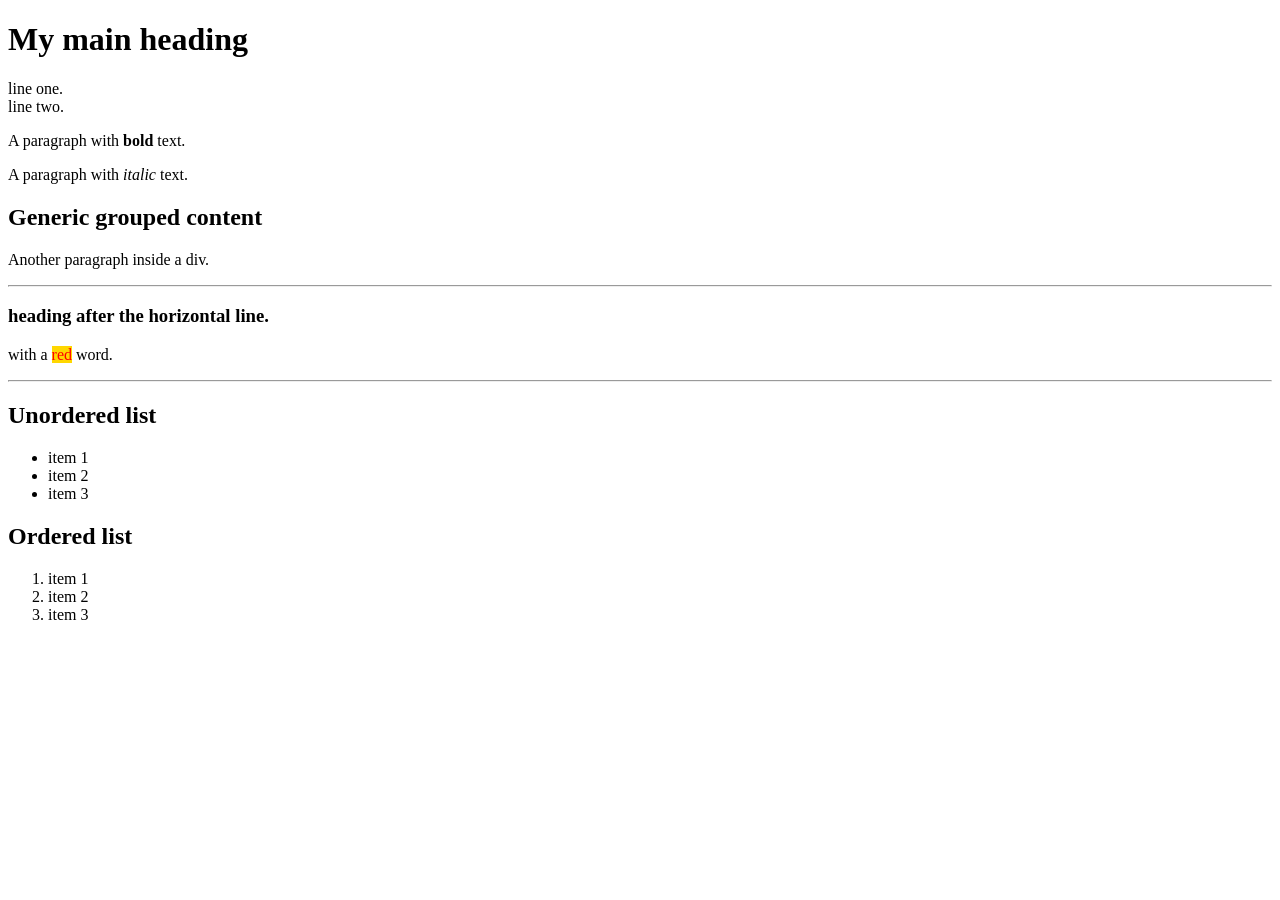
<file: Session2/STARTER/index.html>
<!DOCTYPE html>
<html lang="en">
<head>
    <!--add/adjust meta and title of you choice-->
    <meta charset="UTF-8">
    <meta name="viewport" content="width=device-width, initial-scale=1.0">
    <title>My page</title>
</head>
<body>
    <!--try example for text content elements-->
    <h1>My main heading</h1>
    <p>line one.<br>line two.</p>
    <p>A paragraph with <strong>bold</strong> text.</p>
    <p>A paragraph with <em>italic</em> text.</p>

    <!--Play with div, hr and span elements -->
    <div>
        <h2>Generic grouped content</h2>
        <p>Another paragraph inside a div.</p>
    </div>
    <hr>
    <h3>heading after the horizontal line.</h3>
    <p>
          with a <span style= "color:red; background-color: gold;">red</span> word.
    </p>
    <hr>

    <!--Add list elements-->
    <h2>Unordered list</h2>
    <ul>
        <li>item 1</li>
        <li>item 2</li>
        <li>item 3</li>
    </ul>

    <h2>Ordered list</h2>
    <ol>
        <li>item 1</li>
        <li>item 2</li>
        <li>item 3</li>
    </ol>

</body>
</html>
</file>
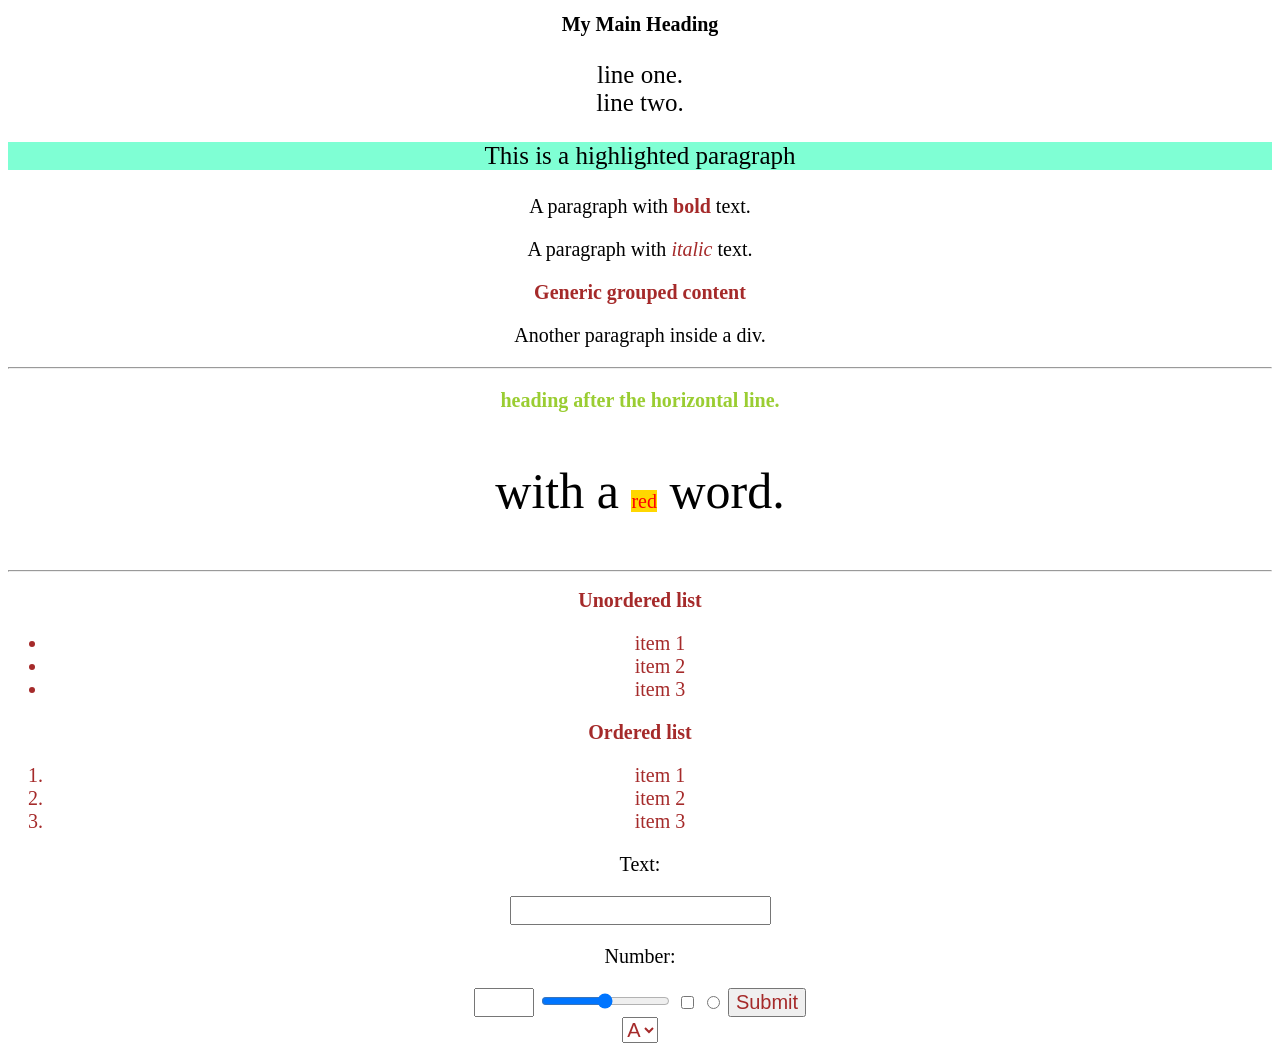
<file: Session3/STARTER/index.html>
<!DOCTYPE html>
<html lang="en">
<head>
    <!--add/adjust meta and title of you choice-->
    <meta charset="UTF-8">
    <meta name="viewport" content="width=device-width, initial-scale=1.0">
    <style>
        h3{
            color:yellowgreen;
        }
    </style>
    <title>My page</title>
    <link rel="stylesheet" href="myFirstCSS.css">
    <style>
        h1 {
            color:black
        }
    </style>
</head>
<body>
    <!--try example for text content elements-->
    <h1 id="main-heading" style="color:black;">
         My Main Heading 
    </h1>
    <p class="highlight">
        line one.<br>line two.
    </p>
    <div id="container">
        <p class="highlight">This is a highlighted paragraph</p>
    </div>
    
    <p>A paragraph with <strong>bold</strong> text.</p>
    <p>A paragraph with <em>italic</em> text.</p>

    <div style="color:blue; text-align: center;">
        <h2>Generic grouped content</h2>
        <p>Another paragraph inside a div.</p>
    </div>
    <hr>
    <h3>heading after the horizontal line.</h3>
    <p style="font-size: 50px;">
          with a <span style= "color:red; background-color: gold;">red</span> word.
    </p>
    <hr>

    <!--Add list elements-->
    <h2>Unordered list</h2>
    <ul>
        <li>item 1</li>
        <li>item 2</li>
        <li>item 3</li>
    </ul>

    <h2>Ordered list</h2>
    <ol>
        <li>item 1</li>
        <li>item 2</li>
        <li>item 3</li>
    </ol>

    <form>
        <p>Text:</p> <input type="text">
        <p>Number:</p> <input type="number" min="18" max="35">
        <input type="range" min="1" max="5">
        <input type ="checkbox">
        <input type="radio">
        <input type="submit">
    </form>

    <select>
        <option>A</option>
        <option>B</option>
    </select>
</body>
</html>
</file>
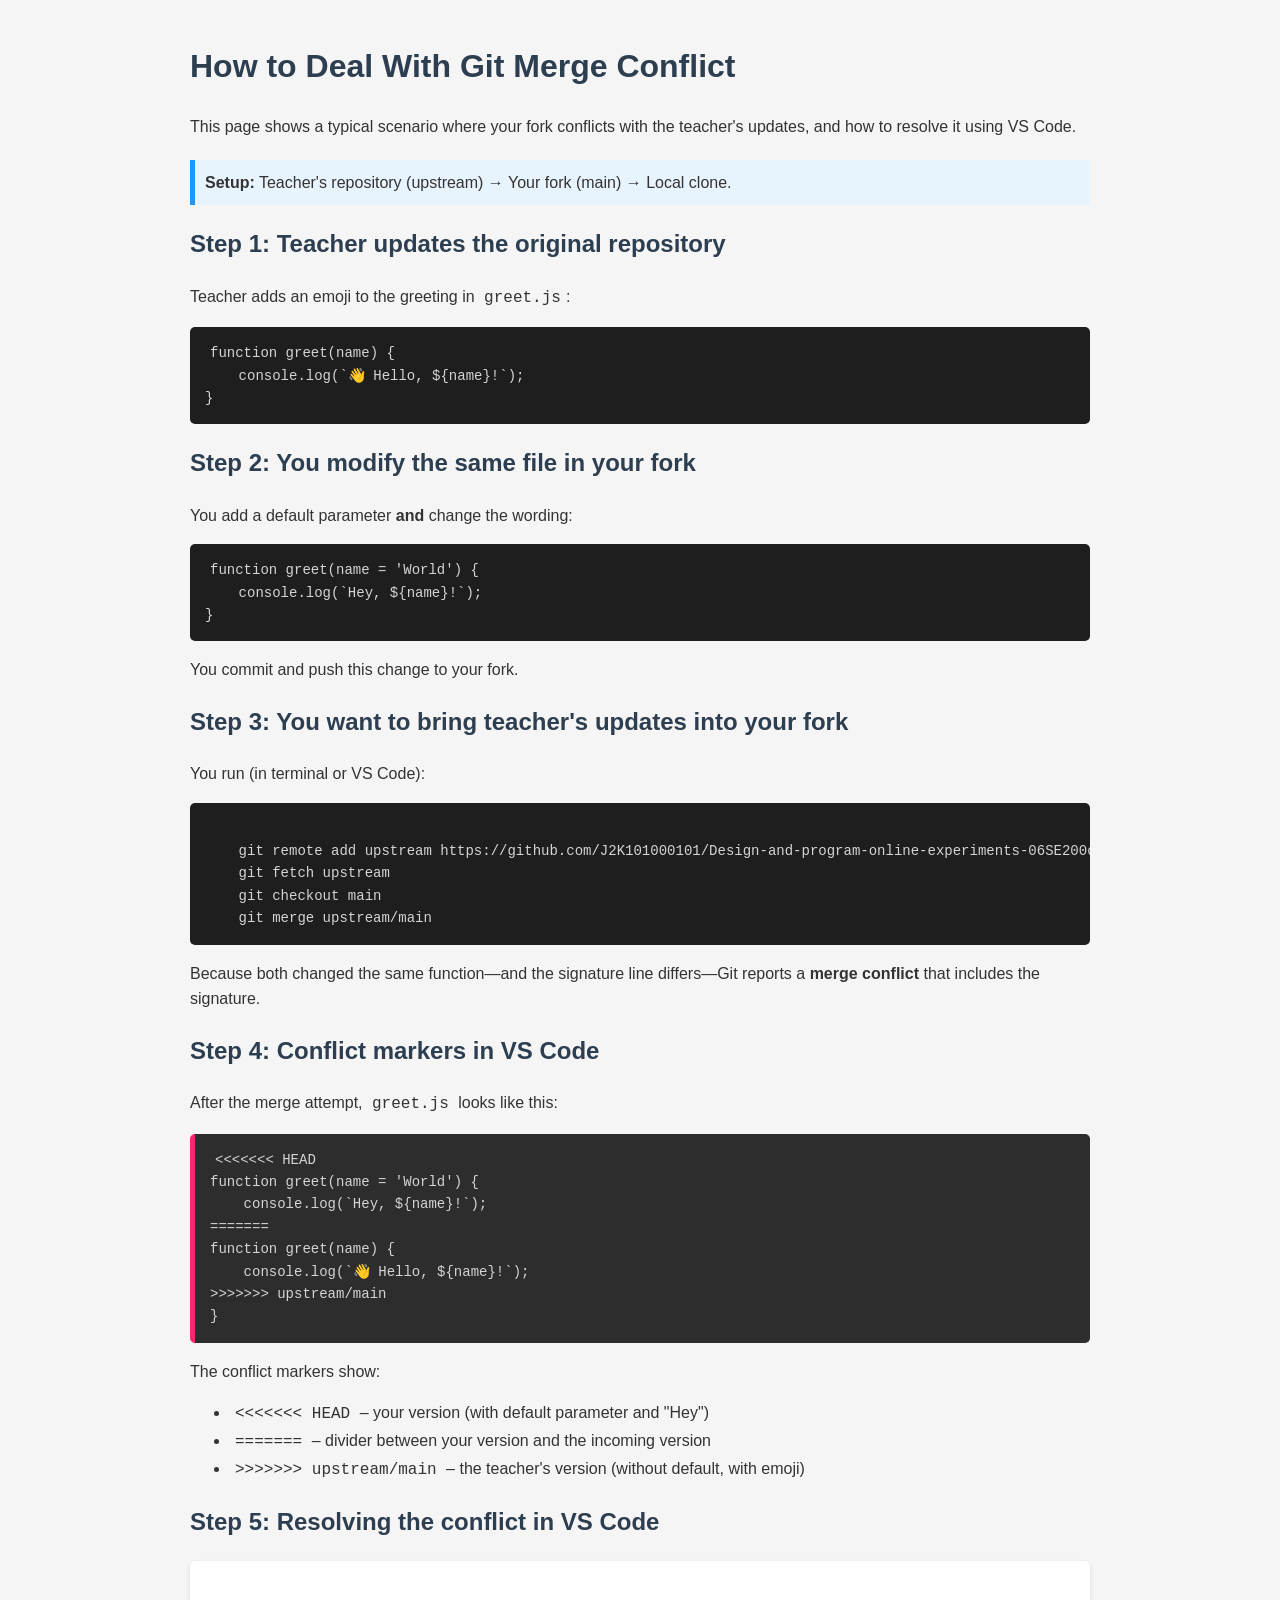
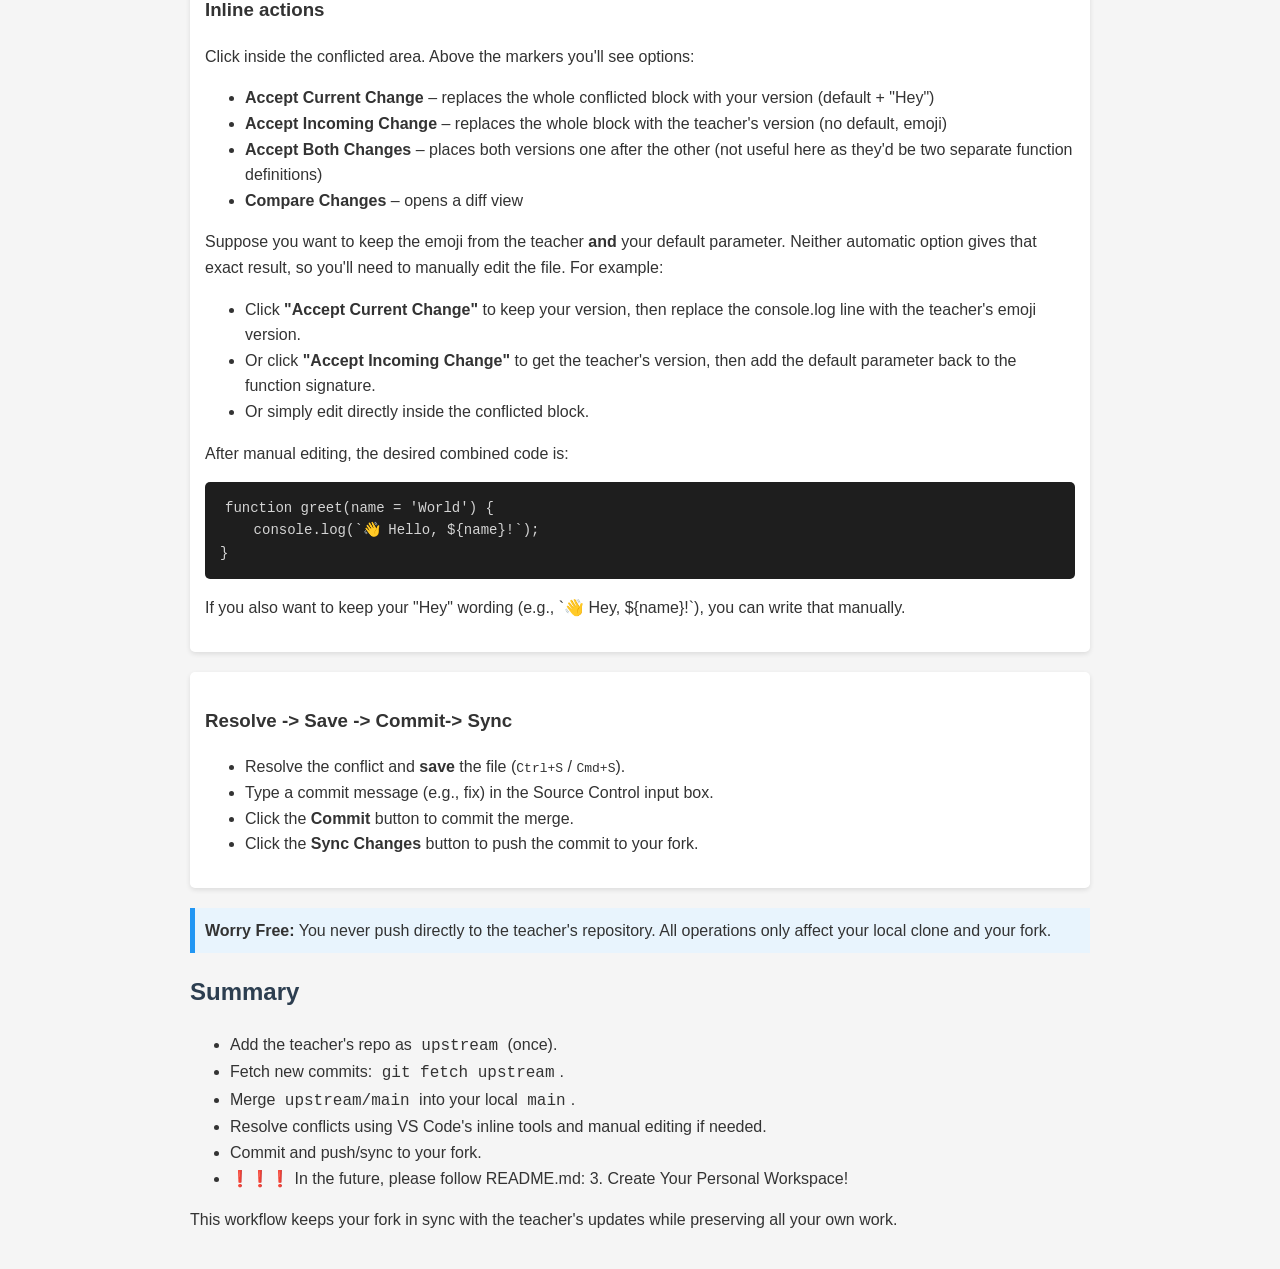
<file: git_merge_conflict.html>
<!DOCTYPE html>
<html lang="en">
<head>
    <meta charset="UTF-8">
    <meta name="viewport" content="width=device-width, initial-scale=1.0">
    <title>Git Merge Conflict</title>
    <style>
        body {
            font-family: 'Segoe UI', Tahoma, Geneva, Verdana, sans-serif;
            line-height: 1.6;
            max-width: 900px;
            margin: 0 auto;
            padding: 20px;
            background: #f5f5f5;
            color: #333;
        }
        h1, h2 {
            color: #2c3e50;
        }
        pre {
            background: #1e1e1e;
            color: #d4d4d4;
            padding: 15px;
            border-radius: 5px;
            overflow-x: auto;
            font-family: 'Courier New', Courier, monospace;
            font-size: 14px;
        }
        code {
            padding: 2px 5px;
            border-radius: 3px;
            font-family: 'Courier New', Courier, monospace;
        }
        .conflict {
            background: #2d2d2d;
            border-left: 5px solid #f92672;
        }
        .note {
            background: #e8f4fd;
            border-left: 5px solid #2196f3;
            padding: 10px;
            margin: 20px 0;
        }
        .step {
            background: #fff;
            padding: 15px;
            margin: 20px 0;
            border-radius: 5px;
            box-shadow: 0 2px 5px rgba(0,0,0,0.1);
        }
    </style>
</head>
<body>
    <h1>How to Deal With Git Merge Conflict</h1>
    <p>This page shows a typical scenario where your fork conflicts with the teacher's updates, and how to resolve it using VS Code.</p>

    <div class="note">
        <strong>Setup:</strong> Teacher's repository (upstream) → Your fork (main) → Local clone.
    </div>

    <h2>Step 1: Teacher updates the original repository</h2>
    <p>Teacher adds an emoji to the greeting in <code>greet.js</code>:</p>
    <pre><code>function greet(name) {
    console.log(`👋 Hello, ${name}!`);
}</code></pre>

    <h2>Step 2: You modify the same file in your fork</h2>
    <p>You add a default parameter <strong>and</strong> change the wording:</p>
    <pre><code>function greet(name = 'World') {
    console.log(`Hey, ${name}!`);
}</code></pre>
    <p>You commit and push this change to your fork.</p>

    <h2>Step 3: You want to bring teacher's updates into your fork</h2>
    <p>You run (in terminal or VS Code):</p>
    <pre><code>
    git remote add upstream https://github.com/J2K101000101/Design-and-program-online-experiments-06SE200o800i-.git
    git fetch upstream
    git checkout main
    git merge upstream/main</code></pre>
    <p>Because both changed the same function—and the signature line differs—Git reports a <strong>merge conflict</strong> that includes the signature.</p>

    <h2>Step 4: Conflict markers in VS Code</h2>
    <p>After the merge attempt, <code>greet.js</code> looks like this:</p>
    <pre class="conflict"><code>&lt;&lt;&lt;&lt;&lt;&lt;&lt; HEAD
function greet(name = 'World') {
    console.log(`Hey, ${name}!`);
=======
function greet(name) {
    console.log(`👋 Hello, ${name}!`);
&gt;&gt;&gt;&gt;&gt;&gt;&gt; upstream/main
}</code></pre>
    <p>The conflict markers show:</p>
    <ul>
        <li><code>&lt;&lt;&lt;&lt;&lt;&lt;&lt; HEAD</code> – your version (with default parameter and "Hey")</li>
        <li><code>=======</code> – divider between your version and the incoming version</li>
        <li><code>&gt;&gt;&gt;&gt;&gt;&gt;&gt; upstream/main</code> – the teacher's version (without default, with emoji)</li>
    </ul>

    <h2>Step 5: Resolving the conflict in VS Code</h2>
    <div class="step">
        <h3>Inline actions</h3>
        <p>Click inside the conflicted area. Above the markers you'll see options:</p>
        <ul>
            <li><strong>Accept Current Change</strong> – replaces the whole conflicted block with your version (default + "Hey")</li>
            <li><strong>Accept Incoming Change</strong> – replaces the whole block with the teacher's version (no default, emoji)</li>
            <li><strong>Accept Both Changes</strong> – places both versions one after the other (not useful here as they'd be two separate function definitions)</li>
            <li><strong>Compare Changes</strong> – opens a diff view</li>
        </ul>

        <p>Suppose you want to keep the emoji from the teacher <strong>and</strong> your default parameter. Neither automatic option gives that exact result, so you'll need to manually edit the file. For example:</p>
        <ul>
            <li>Click <strong>"Accept Current Change"</strong> to keep your version, then replace the console.log line with the teacher's emoji version.</li>
            <li>Or click <strong>"Accept Incoming Change"</strong> to get the teacher's version, then add the default parameter back to the function signature.</li>
            <li>Or simply edit directly inside the conflicted block.</li>
        </ul>

        <p>After manual editing, the desired combined code is:</p>
        <pre><code>function greet(name = 'World') {
    console.log(`👋 Hello, ${name}!`);
}</code></pre>
        <p>If you also want to keep your "Hey" wording (e.g., `👋 Hey, ${name}!`), you can write that manually.</p>
    </div>

    <div class="step">
        <h3>Resolve -> Save -> Commit-> Sync </h3>
        <ul>
            <li>Resolve the conflict and <strong>save</strong> the file (<kbd>Ctrl+S</kbd> / <kbd>Cmd+S</kbd>).</li>
            <li>Type a commit message (e.g., fix) in the Source Control input box.</li>
            <li>Click the <strong>Commit</strong> button to commit the merge.</li>
            <li>Click the <strong>Sync Changes</strong> button to push the commit to your fork.</li>
        </ul>
    </div>

    <div class="note">
        <strong>Worry Free:</strong> You never push directly to the teacher's repository. All operations only affect your local clone and your fork.
    </div>

    <h2>Summary</h2>
    <ul>
        <li>Add the teacher's repo as <code>upstream</code> (once).</li>
        <li>Fetch new commits: <code>git fetch upstream</code>.</li>
        <li>Merge <code>upstream/main</code> into your local <code>main</code>.</li>
        <li>Resolve conflicts using VS Code's inline tools and manual editing if needed.</li>
        <li>Commit and push/sync to your fork.</li>
        <li>❗❗❗ In the future, please follow README.md: 3. Create Your Personal Workspace!</li>
    </ul>

    <p>This workflow keeps your fork in sync with the teacher's updates while preserving all your own work.</p>
</body>
</html>
</file>
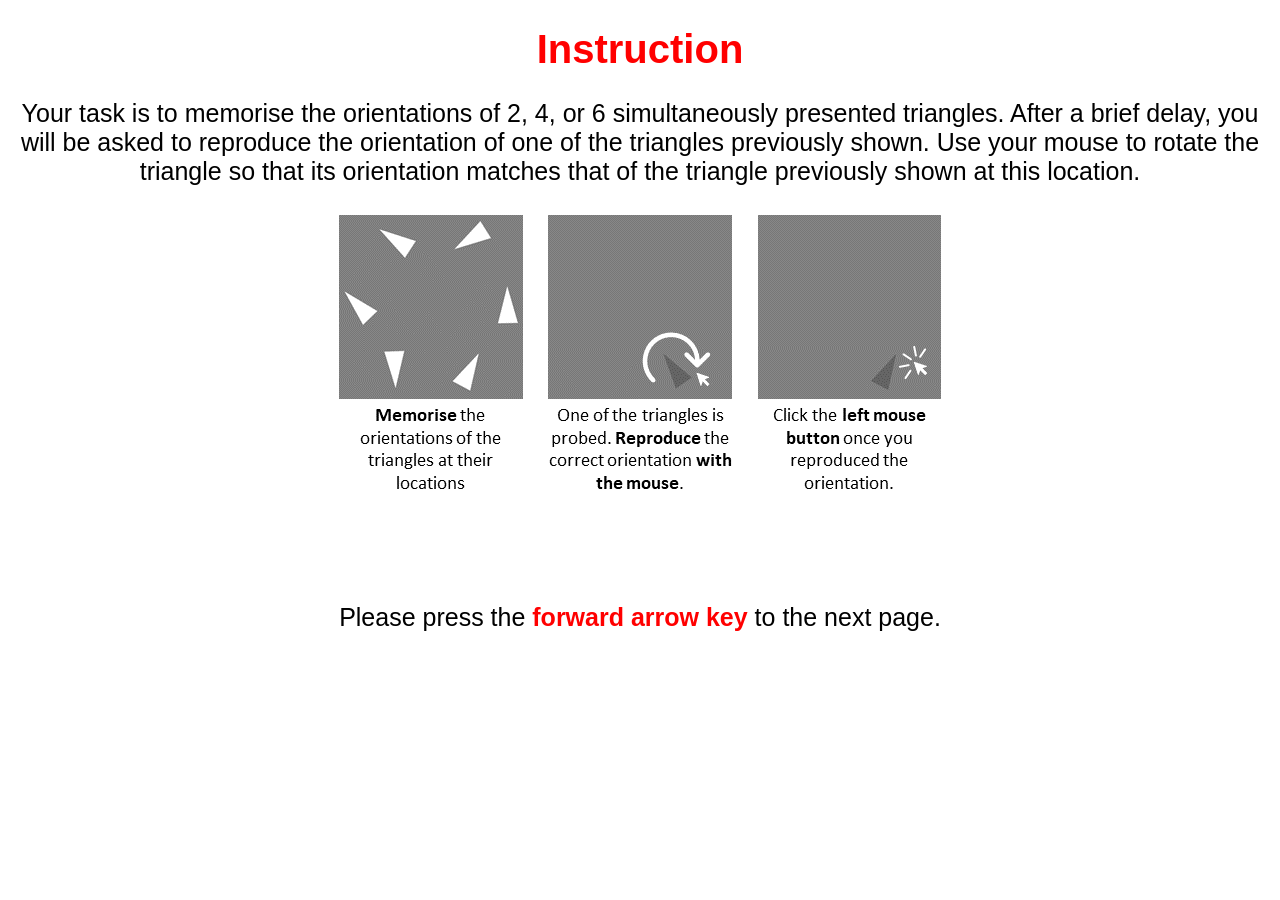
<file: Session3/STARTER/example_task_instruction.html>
<!DOCTYPE html>
<html lang="en">
<head>
  <meta charset="UTF-8">
  <meta name="viewport" content="width=device-width, initial-scale=1.0">
  <meta name="author" content="Shuangke Jiang">
  <title>Orientation Reproduction Task</title>
  <style>
    *{
      background-color: white;
      color: black;
      text-align: center;
      font-family: Arial, Helvetica, sans-serif;
      font-size:25px;
    }
    h1{
      color: red;
      font-size: 40px;
      font-weight: bold;
    }
</style>
</head>
<body>
  <dv>
  <h1>Instruction</h1>
  <p>  Your task is to memorise the orientations of 2, 4, or 6 simultaneously presented triangles.
    After a brief delay, you will be asked to reproduce the orientation of one of the triangles previously shown. 
    Use your mouse to rotate the triangle so that its orientation matches that of the triangle previously shown at this location.<br><br>
      <img src="img/orient_1.png">
  </p>	
  <br><br>
  <p>
    Please press the <strong><span style = "color:red">forward arrow key</span></strong> to the next page.
  </p>
  <br><br>
  </dv>
</body>
</html>
</file>
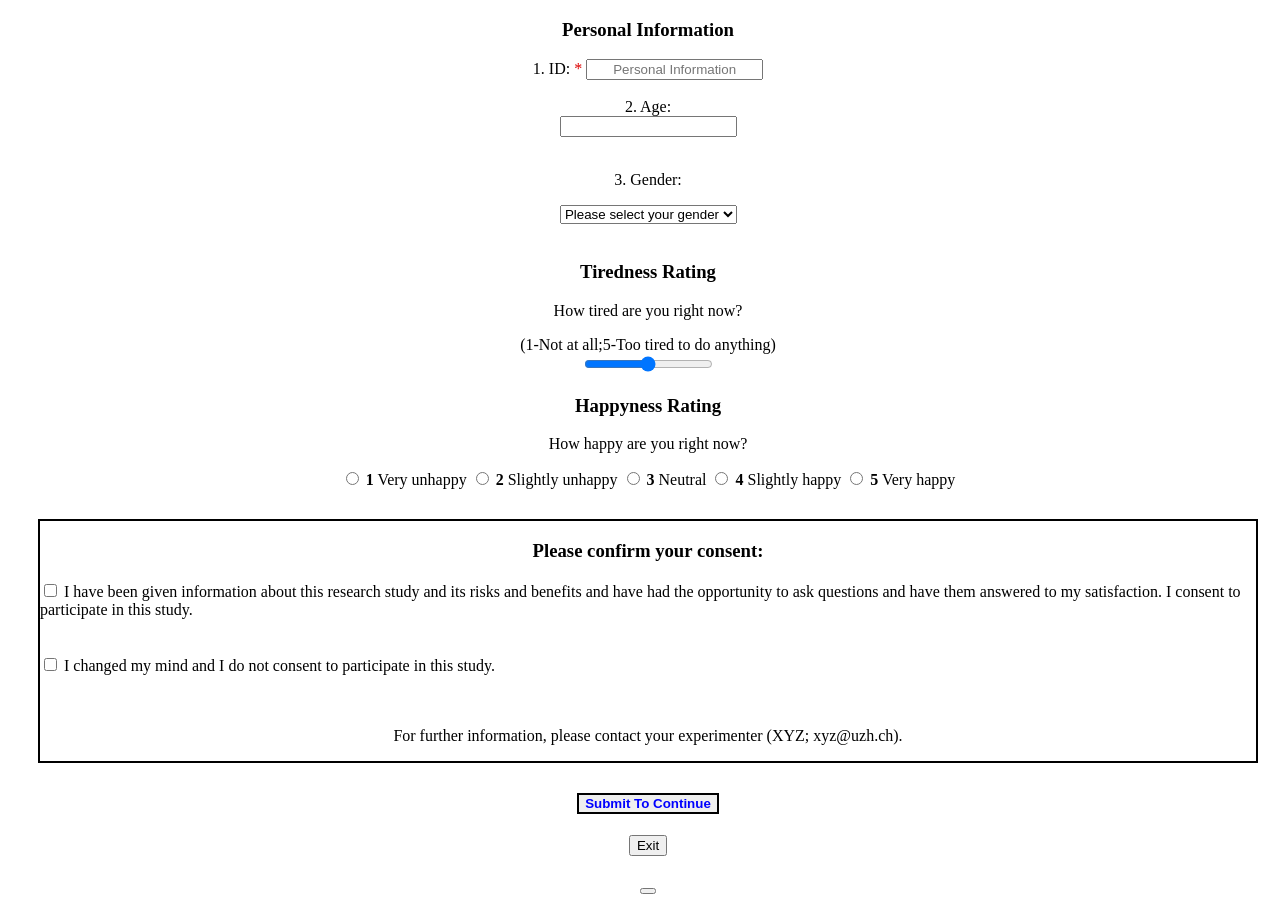
<file: Session3/STARTER/form.html>
<!--Exercise 3.1: form and input-->

<!DOCTYPE html>
<html lang="en">
<head>
    <meta charset="UTF-8">
    <meta name="viewport" content="width=device-width, initial-scale=1.0">
    <link rel="stylesheet" href="selector.css">
    <title>Participant Information and Consent</title>

</head>
<body>

    <form id="experimentForm" target="_self">
        <h3>Personal Information</h3>
  

      <!--3.2.1 Create inputs to ask participants for some personal information, like ID (as text input; placehoder text as ABC123), age (as number input, add min = 18 and max = 35 input)-->
      <label>1. ID: <span style="color:#d00;">*</span></label>
      <input type="text" placeholder="Personal Information" required>
      <br><br>
      <label>2. Age: </label>
      <br><input type="number" required>
      <br><br>

      <!--3.2.2 Add drop-down more options (Non-Binary) for gender information-->
      <p>3. Gender:</p>
      <select name="gender"required>
        <option value="" disabled selected>Please select your gender</option>
        <option>Woman</option>
        <option>Man</option>
        <option>Non-Binary</option>
      </select>
      <br><br> 

      <!--3.2.3 Add an input as a type of input to "range" for this alertness question, don't forget about the min and max values for the range-->
       <h3>Tiredness Rating</h3>
       <p>How tired are you right now? </p>
       <label>(1-Not at all;5-Too tired to do anything)</label>
       <br><input type ="range" min="1" max ="5">

      <h3>Happyness Rating</h3>
      <p id="happiness-q">How happy are you right now?</p>

          <label class="likert-option">
              <input type="radio" name="happiness" id="h-1" value="1" >
              <span class="num">1</span>
              <span class="desc">Very unhappy</span>
          </label>

          <label class="likert-option">
              <input type="radio" name="happiness" id="h-2" value="2">
              <span class="num">2</span>
              <span class="desc">Slightly unhappy</span>
          </label>

          <label class="likert-option">
              <input type="radio" name="happiness" id="h-3" value="3">
              <span class="num">3</span>
              <span class="desc">Neutral</span>
          </label>

          <label class="likert-option">
              <input type="radio" name="happiness" id="h-4" value="4">
              <span class="num">4</span>
              <span class="desc">Slightly happy</span>
          </label>

          <label class="likert-option">
              <input type="radio" name="happiness" id="h-5" value="5">
              <span class="num">5</span>
              <span class="desc">Very happy</span>
          </label>

      <div class="final">
      <!--3.2.4 change the type of input to "checkbox" for the "consent_yes" and "consent_no"-->
        <h3>Please confirm your consent: </h3>
        <input type="checkbox" name="consent_yes" value="yes"> I have been given information about this research study and its risks and benefits and have had the opportunity to ask questions and have them answered to my satisfaction. I consent to participate in this study. <br> 
        <br><br>
        <input type="checkbox" name="consent_no" value="no"> I changed my mind and I do not consent to participate in this study. <br> 
        <br><br>

        <p> For further information, please contact your experimenter (XYZ; xyz@uzh.ch).</p>
      </div>
        
      <!-- 3.2.5 change the color of 'Submit To Continue' to blue externally using id; and change the background-color of all class="final" to beige-->
      <input id="submit_button" type="submit" value="Submit To Continue" class="final">
  

    <!-- # plus 4: try to use button tags instead of input to create a exit button; learn from documentary https://developer.mozilla.org/en-US/docs/Web/HTML/Reference/Elements/button-->  
    <h4>
      <button type="button">Exit</button>
    </h4>
    <!-- # plus 5: when submit, redirect to a different page example_task_instruction.html learn from https://www.w3schools.com/tags/att_form_action.asp or https://www.w3schools.com/tags/att_formaction.asp -->
    
    <h4>
        <button type ="submit" formaction="example_task_instruction.html"></button>
    </h4>
      </form>

</body>
</html>
</file>
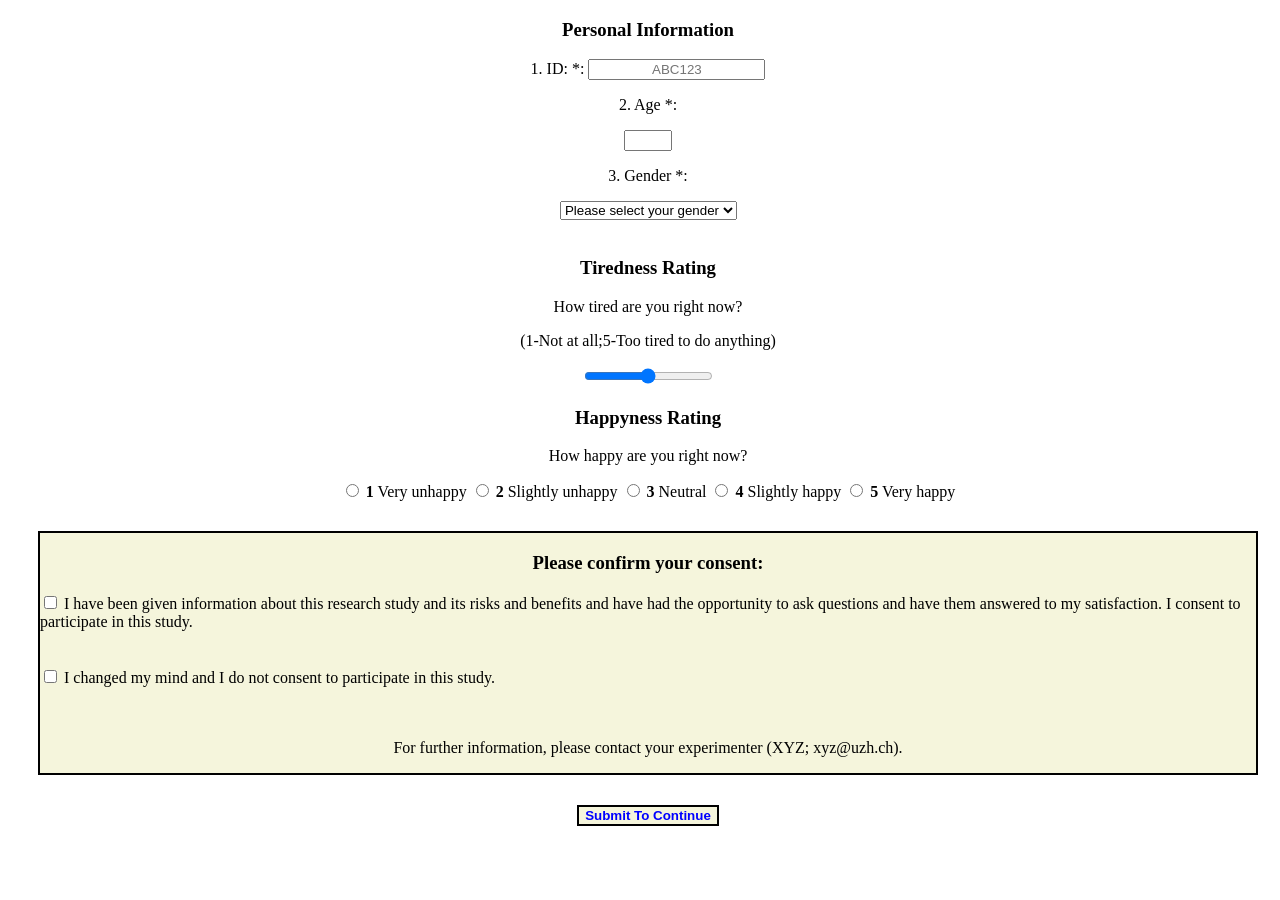
<file: Session3/STARTER/form_solution.html>
<!--Exercise 3.1: form and input-->

<!DOCTYPE html>
<html lang="en">
<head>
    <meta charset="UTF-8">
    <meta name="viewport" content="width=device-width, initial-scale=1.0">
    <link rel="stylesheet" href="selector_solution.css">
    <title>Participant Information and Consent</title>

</head>
<body>

    <form id="experimentForm" target="_self" > 
        <h3>Personal Information</h3>
  

      <!--3.2.1 Create inputs to ask participants for some personal information, like ID (as text input; placehoder text as ABC123), age (as number input, add min = 18 and max = 35 input)-->
      <label>1. ID: *:</label>
      <input type="text" placeholder="ABC123">
      
      <p>2. Age *: </p>
      <input type="number" min="18" max="35">


      <!--3.2.2 Add drop-down more options (Non-Binary) for gender information-->
        <p>3. Gender *:</p>
        <select name="gender">
          <option value="" disabled selected>Please select your gender</option>
          <option>Woman</option>
          <option>Man</option>
          <option>Non-Binary</option>
        </select>
        <br><br> 

      <!--3.2.3 Add an input as a type of input to "range" for this alertness question, don't forget about the min and max values for the range-->
       <h3>Tiredness Rating</h3>
       <p>How tired are you right now? </p>
       <p>(1-Not at all;5-Too tired to do anything)</p>
       <input type="range" min="1" max="5">

      <h3>Happyness Rating</h3>
      <p id="happiness-q">How happy are you right now?</p>

          <label class="likert-option">
              <input type="radio" name="happiness" id="h-1" value="1">
              <span class="num">1</span>
              <span class="desc">Very unhappy</span>
          </label>

          <label class="likert-option">
              <input type="radio" name="happiness" id="h-2" value="2">
              <span class="num">2</span>
              <span class="desc">Slightly unhappy</span>
          </label>

          <label class="likert-option">
              <input type="radio" name="happiness" id="h-3" value="3">
              <span class="num">3</span>
              <span class="desc">Neutral</span>
          </label>

          <label class="likert-option">
              <input type="radio" name="happiness" id="h-4" value="4">
              <span class="num">4</span>
              <span class="desc">Slightly happy</span>
          </label>

          <label class="likert-option">
              <input type="radio" name="happiness" id="h-5" value="5">
              <span class="num">5</span>
              <span class="desc">Very happy</span>
          </label>

      <div class="final">
      <!--3.2.4 change the type of input to "checkbox" for the "consent_yes" and "consent_no"-->
        <h3>Please confirm your consent: </h3>
        <input type="checkbox" name="consent_yes" value="yes"> I have been given information about this research study and its risks and benefits and have had the opportunity to ask questions and have them answered to my satisfaction. I consent to participate in this study. <br> 
        <br><br>
        <input type="checkbox" name="consent_no" value="no"> I changed my mind and I do not consent to participate in this study. <br> 
        <br><br>

        <p> For further information, please contact your experimenter (XYZ; xyz@uzh.ch).</p>
      </div>
        
      <!-- 3.2.5 change the color of 'Submit To Continue' to blue externally using id; and change the background-color of all class="final" to beige-->
      <input id="submit_button" type="submit" value="Submit To Continue" class="final">

  

      <!-- # plus 1: make personal information inputs (ID, age, gender) mandatory/required. -->   
       <!-- # plus 2: use inline css to make/add asterisk in red to indicate that it is required.-->
      <!-- # plus 3: explore name attribute by deleting the name in id="h-5" and try to select 5 Very happy and any other options-->   
      <!-- # plus 4: try to use button tags instead of input to create a exit button; learn from documentary https://developer.mozilla.org/en-US/docs/Web/HTML/Reference/Elements/button-->  
      <!-- # plus 5: when submit, redirect to a different page example_task_instruction.html learn from https://www.w3schools.com/tags/att_form_action.asp or https://www.w3schools.com/tags/att_formaction.asp -->

      </form>

      
</body>
</html>
</file>
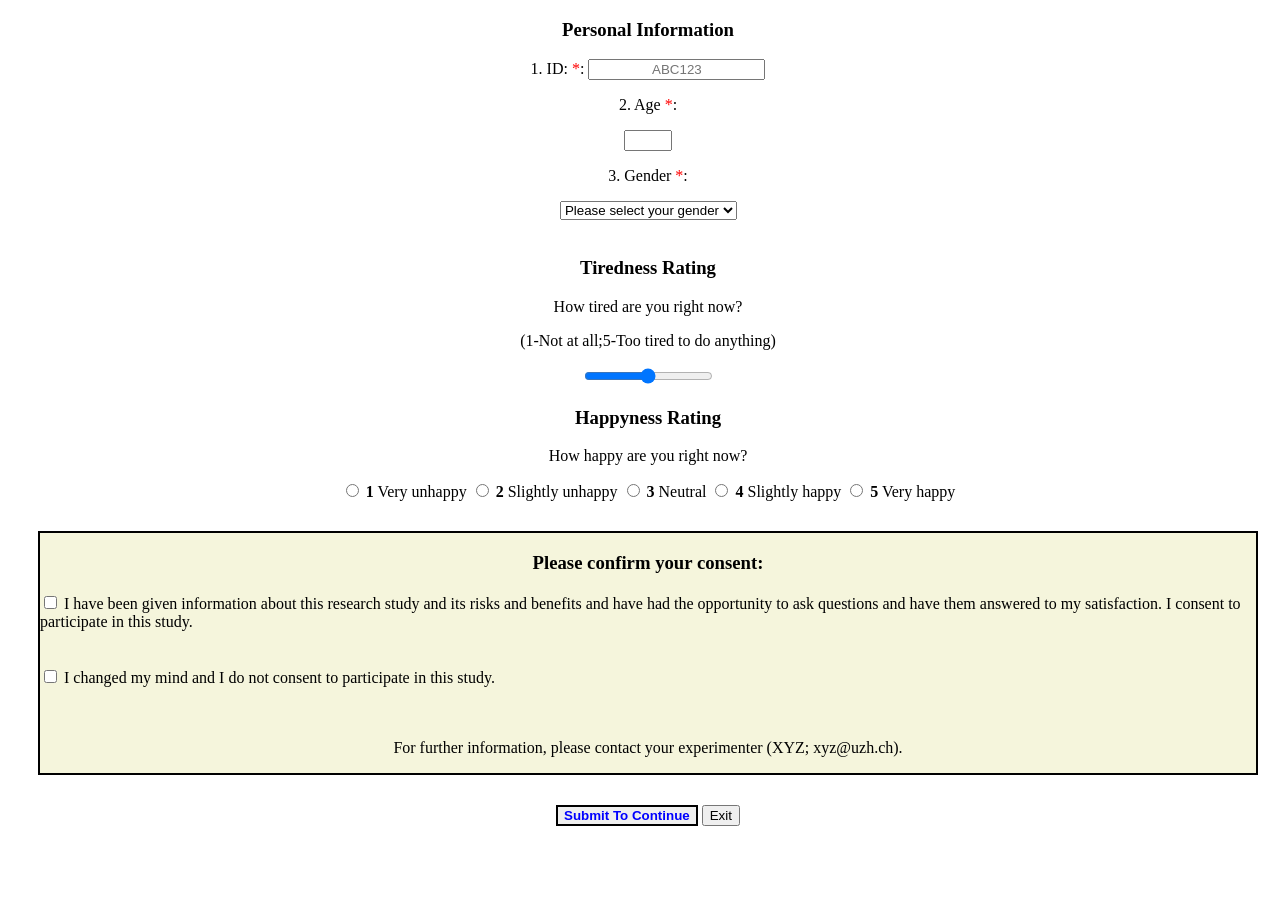
<file: Session3/STARTER/form_solution_plus.html>
<!--Exercise 3.1: form and input-->

<!DOCTYPE html>
<html lang="en">
<head>
    <meta charset="UTF-8">
    <meta name="viewport" content="width=device-width, initial-scale=1.0">
    <link rel="stylesheet" href="selector_solution_plus.css">
    <title>Participant Information and Consent</title>

</head>
<body>

       <!-- using form attribute action -->
    <form id="experimentForm" target="_self" action="example_task_instruction.html"> 
        <h3>Personal Information</h3>
  

      <!--3.2.1 Create inputs to ask participants for some personal information, like ID (as text input; placehoder text as ABC123), age (as number input, add min = 18 and max = 35 input)-->
      <label>1. ID: <span style="color:red">*</span>:</label>
      <input type="text" placeholder="ABC123" required>
      
      <p>2. Age <span style="color:red">*</span>: </p>
      <input type="number" min="18" max="35" required>


      <!--3.2.2 Add drop-down more options (Non-Binary) for gender information-->
        <p>3. Gender <span style="color:red">*</span>:</p>
        <select name="gender" required>
          <option value="" disabled selected>Please select your gender</option>
          <option>Woman</option>
          <option>Man</option>
          <option>Non-Binary</option>
        </select>
        <br><br> 

      <!--3.2.3 Add an input as a type of input to "range" for this alertness question, don't forget about the min and max values for the range-->
       <h3>Tiredness Rating</h3>
       <p>How tired are you right now? </p>
       <p>(1-Not at all;5-Too tired to do anything)</p>
       <input type="range" min="1" max="5">

      <h3>Happyness Rating</h3>
      <p id="happiness-q">How happy are you right now?</p>

          <label class="likert-option">
              <input type="radio" name="happiness" id="h-1" value="1" required>
              <span class="num">1</span>
              <span class="desc">Very unhappy</span>
          </label>

          <label class="likert-option">
              <input type="radio" name="happiness" id="h-2" value="2">
              <span class="num">2</span>
              <span class="desc">Slightly unhappy</span>
          </label>

          <label class="likert-option">
              <input type="radio" name="happiness" id="h-3" value="3">
              <span class="num">3</span>
              <span class="desc">Neutral</span>
          </label>

          <label class="likert-option">
              <input type="radio" name="happiness" id="h-4" value="4">
              <span class="num">4</span>
              <span class="desc">Slightly happy</span>
          </label>

          <label class="likert-option">
              <input type="radio"  id="h-5" value="5">
              <span class="num">5</span>
              <span class="desc">Very happy</span>
          </label>

      <div class="final">
      <!--3.2.4 change the type of input to "checkbox" for the "consent_yes" and "consent_no"-->
        <h3>Please confirm your consent: </h3>
        <input type="checkbox" name="consent_yes" value="yes"> I have been given information about this research study and its risks and benefits and have had the opportunity to ask questions and have them answered to my satisfaction. I consent to participate in this study. <br> 
        <br><br>
        <input type="checkbox" name="consent_no" value="no"> I changed my mind and I do not consent to participate in this study. <br> 
        <br><br>

        <p> For further information, please contact your experimenter (XYZ; xyz@uzh.ch).</p>
      </div>
        
      <!-- 3.2.5 change the color of 'Submit To Continue' to blue externally using id; and change the background-color of all class="final" to beige-->
      <!-- using submit input attribute formaction -->
      <input id="submit_button" type="submit" value="Submit To Continue" formaction="example_task_instruction.html">
      <!-- <input id="submit_button" type="submit" value="Submit To Continue" class="final"> -->
      <button type="button">Exit</button>
  

      <!-- # plus 1: make personal information inputs (ID, age, gender) mandatory/required. -->   
       <!-- # plus 2: use inline css to make/add asterisk in red to indicate that it is required.-->
      <!-- # plus 3: explore name attribute by deleting the name in id="h-5" and try to select 5 Very happy and any other options-->   
      <!-- # plus 4: try to use button tags instead of input to create a exit button; learn from documentary https://developer.mozilla.org/en-US/docs/Web/HTML/Reference/Elements/button-->  
      <!-- # plus 5: when submit, redirect to a different page example_task_instruction.html learn from https://www.w3schools.com/tags/att_form_action.asp or https://www.w3schools.com/tags/att_formaction.asp -->

      </form>

      
</body>
</html>
</file>
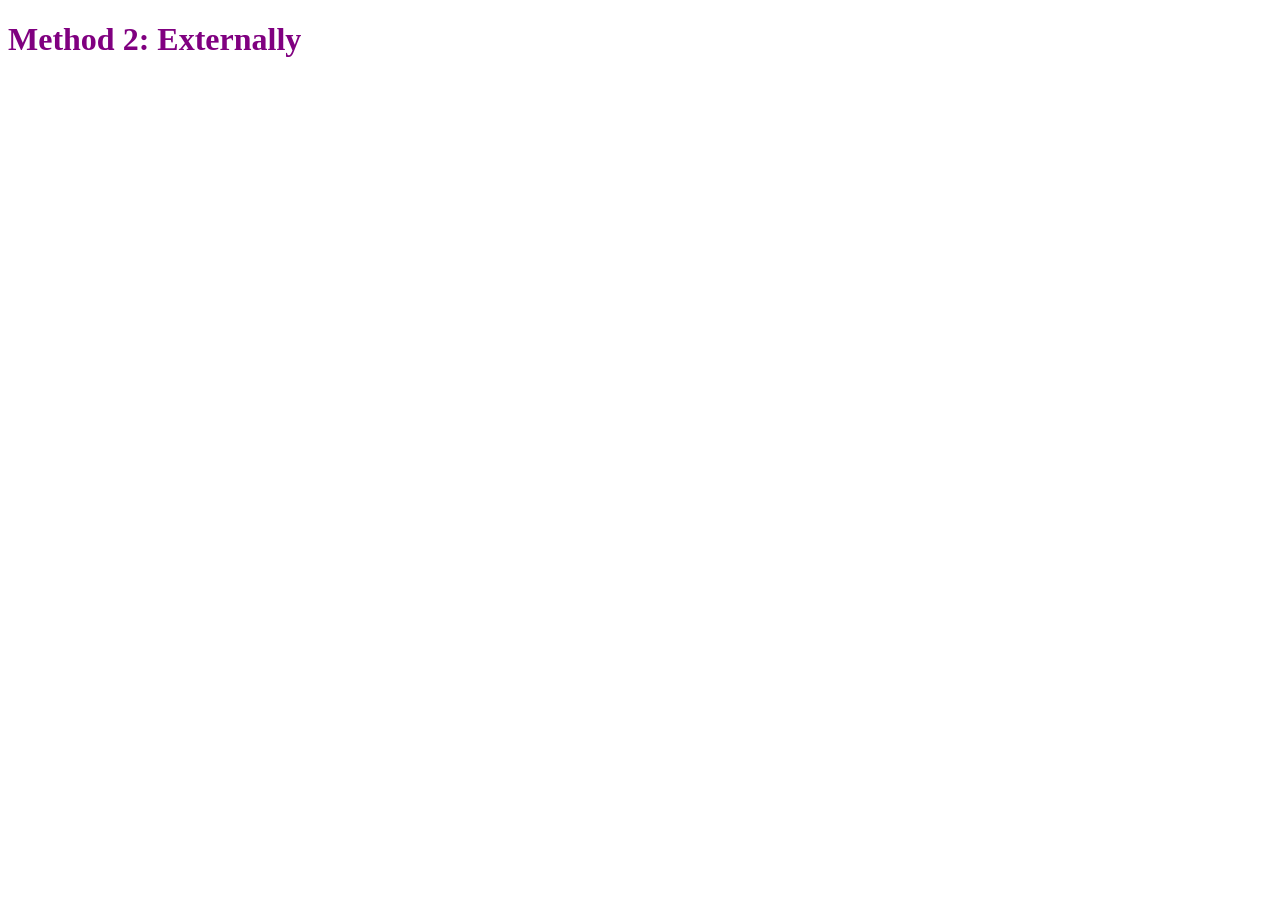
<file: Session4/STARTER/hello.html>
<!DOCTYPE html>
<html lang="en">
<head>
    <meta charset="UTF-8">
    <meta name="viewport" content="width=device-width, initial-scale=1.0">
    <title>Hello</title>
    <link rel="stylesheet" href="hello.css">
</head>
<body>
    <!-- Inspect -> Console -->
    <!-- <h1>Method 1: Internally</h1> -->
    <script>


    </script>

    <h1>Method 2: Externally</h1>
    <script src="hello.js"></script>
    
</body>
</html>
</file>
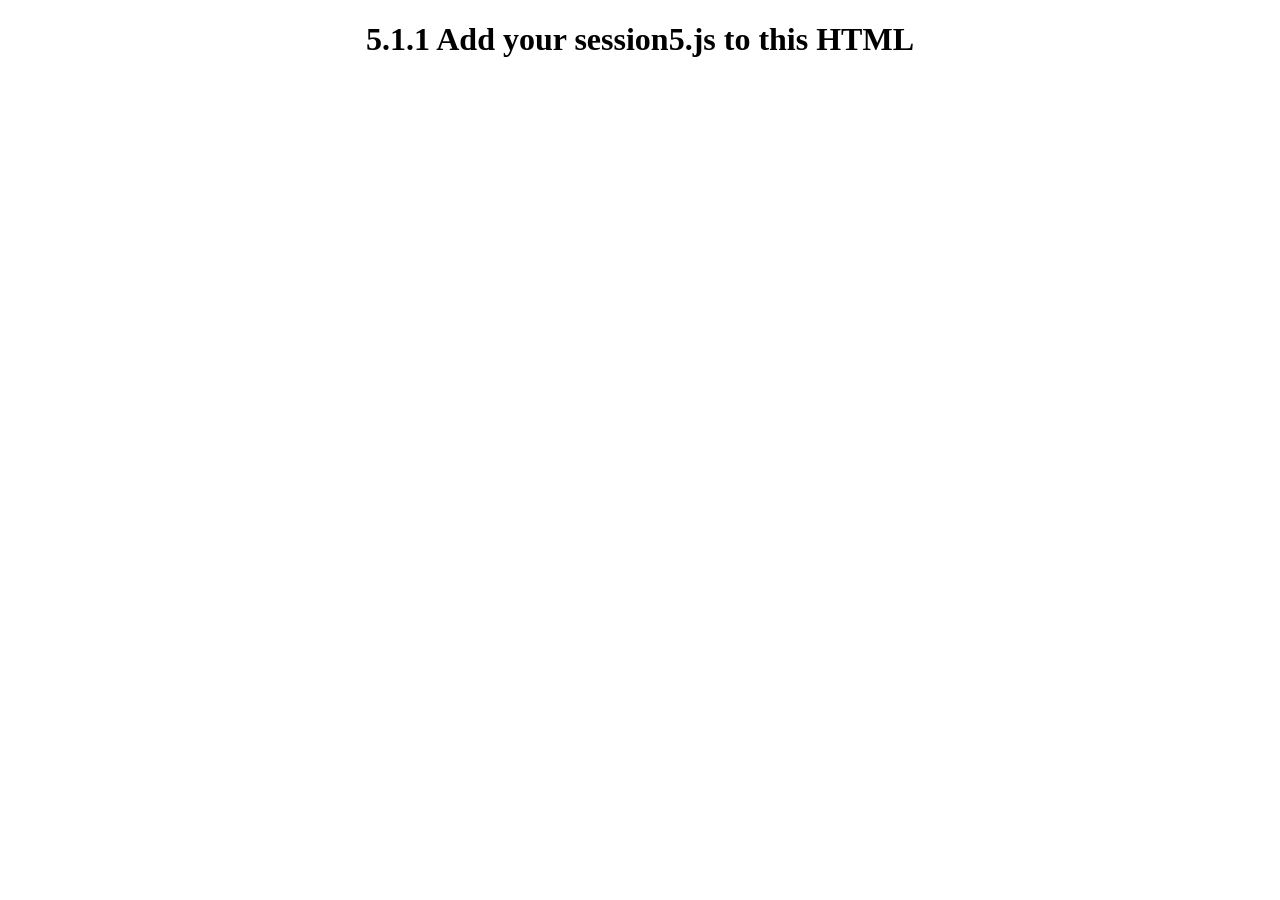
<file: Session5/STARTER/session5.html>
<!DOCTYPE html>
<html lang="en">
<head>
    <meta charset="UTF-8">
    <meta name="viewport" content="width=device-width, initial-scale=1.0">
    <link rel="stylesheet" href="session5.css">
      <title>Session 5</title>
</head>
<script src="session5.js"></script>
<body>
    <h1>5.1.1 Add your session5.js to this HTML</h1>
    
    
    
    
</body>
</html>
</file>
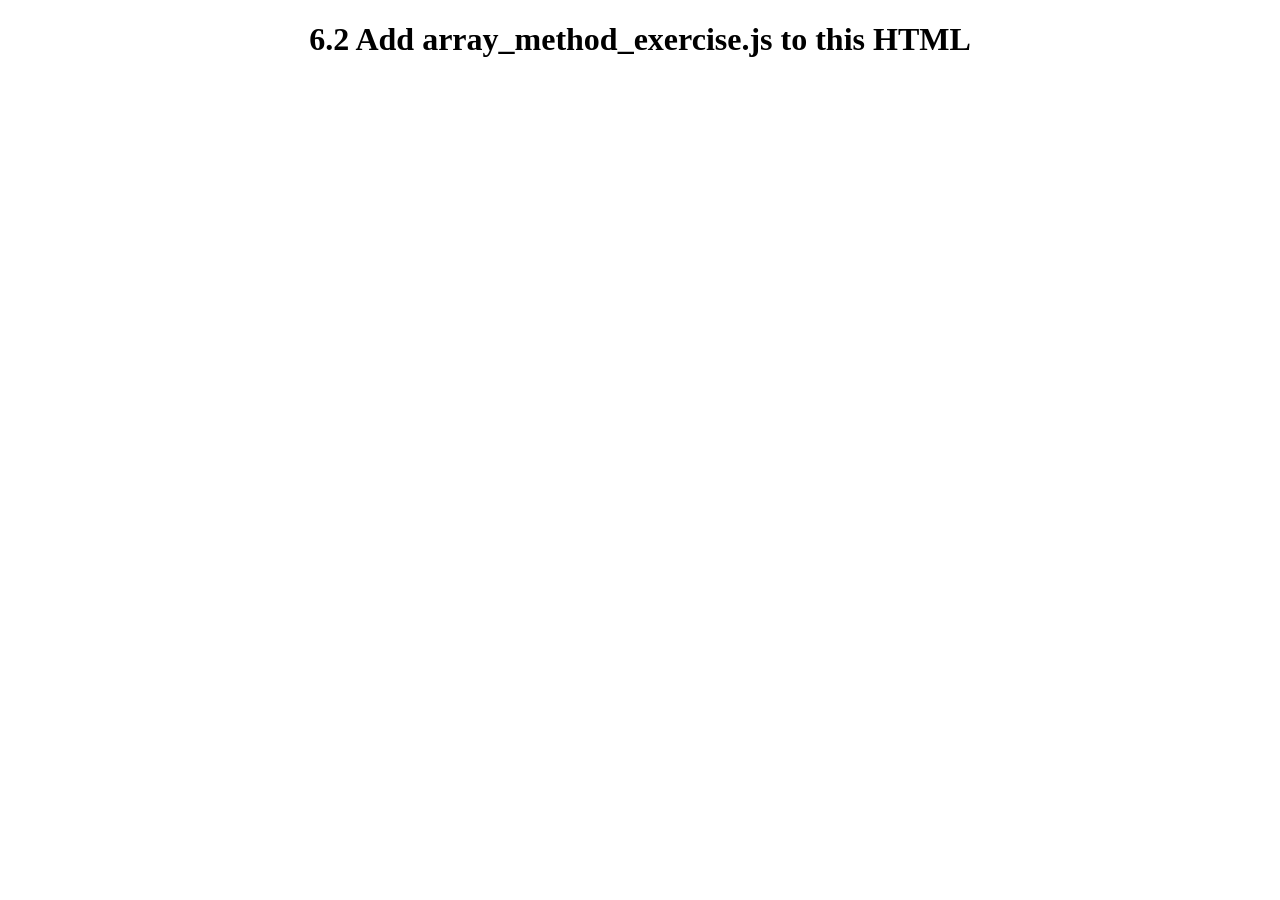
<file: Session6/STARTER/session6.html>
<!DOCTYPE html>
<html lang="en">
<head>
    <meta charset="UTF-8">
    <meta name="viewport" content="width=device-width, initial-scale=1.0">
    <link rel="stylesheet" href="session6.css">
      <title>Session 6</title>
</head>
<body>
    <h1>6.2 Add array_method_exercise.js to this HTML</h1>
    <script src="array_method_exercise.js"></script>
    
</body>
</html>
</file>
<file: Session3/STARTER/myFirstCSS.css>
/* this is my external style .css*/
* {
    color:brown;
    text-align: center;
    font-size: 20px;
}

p{
    color: black;
}

.highlight { font-size: 25px}

#container {
    background-color: aquamarine;
}
</file>
<file: Session3/STARTER/selector.css>
/* exercise 3.2: Selectors */
/* 1. link to form.html */ 
/* 2. Observe the changes in style */ 

/* single type  selector */  
div{
    border: 2px solid black;
    text-align: left;
    margin: 30px;
}

/* multiple type selectors */
head,body {
    width: 100%;
    height: 100%;
}

/* univeral selector */
*{
    text-align: center;
}

/*class selector */
.num{
    font-weight: bold;
}


/* id selector */
#submit_button{
    font-weight: bold;
    color: blue;
    border: 2px solid black;
}
</file>
<file: Session3/STARTER/selector_solution.css>
/* exercise 3.2: Selectors */
/* 1. link to form.html */ 
/* 2. Observe the changes in style */ 

/* single type  selector */  
div{
    border: 2px solid black;
    text-align: left;
    margin: 30px;
}

/* multiple type selectors */
head,body {
    width: 100%;
    height: 100%;
}

/* univeral selector */
*{
    text-align: center;
}

/*class selector */
.num{
    font-weight: bold;
}

.final{
    background-color: beige;
}

/* id selector */
#submit_button{
    font-weight: bold;
    color: blue;
    border: 2px solid black;
}
</file>
<file: Session3/STARTER/selector_solution_plus.css>
/* exercise 3.2: Selectors */
/* 1. link to form.html */ 
/* 2. Observe the changes in style */ 

/* single type  selector */  
div{
    border: 2px solid black;
    text-align: left;
    margin: 30px;
}

/* multiple type selectors */
head,body {
    width: 100%;
    height: 100%;
}

/* univeral selector */
*{
    text-align: center;
}

/*class selector */
.num{
    font-weight: bold;
}

.final{
    background-color: beige;
}

/* id selector */
#submit_button{
    font-weight: bold;
    color: blue;
    border: 2px solid black;
}
</file>
<file: Session4/STARTER/hello.css>
/*  this is hello.css*/

*{
    color:purple;
}
</file>
<file: Session5/STARTER/session5.css>
h1{
    text-align: center;
}
</file>
<file: Session6/STARTER/session6.css>
h1{
    text-align: center;
}
</file>
